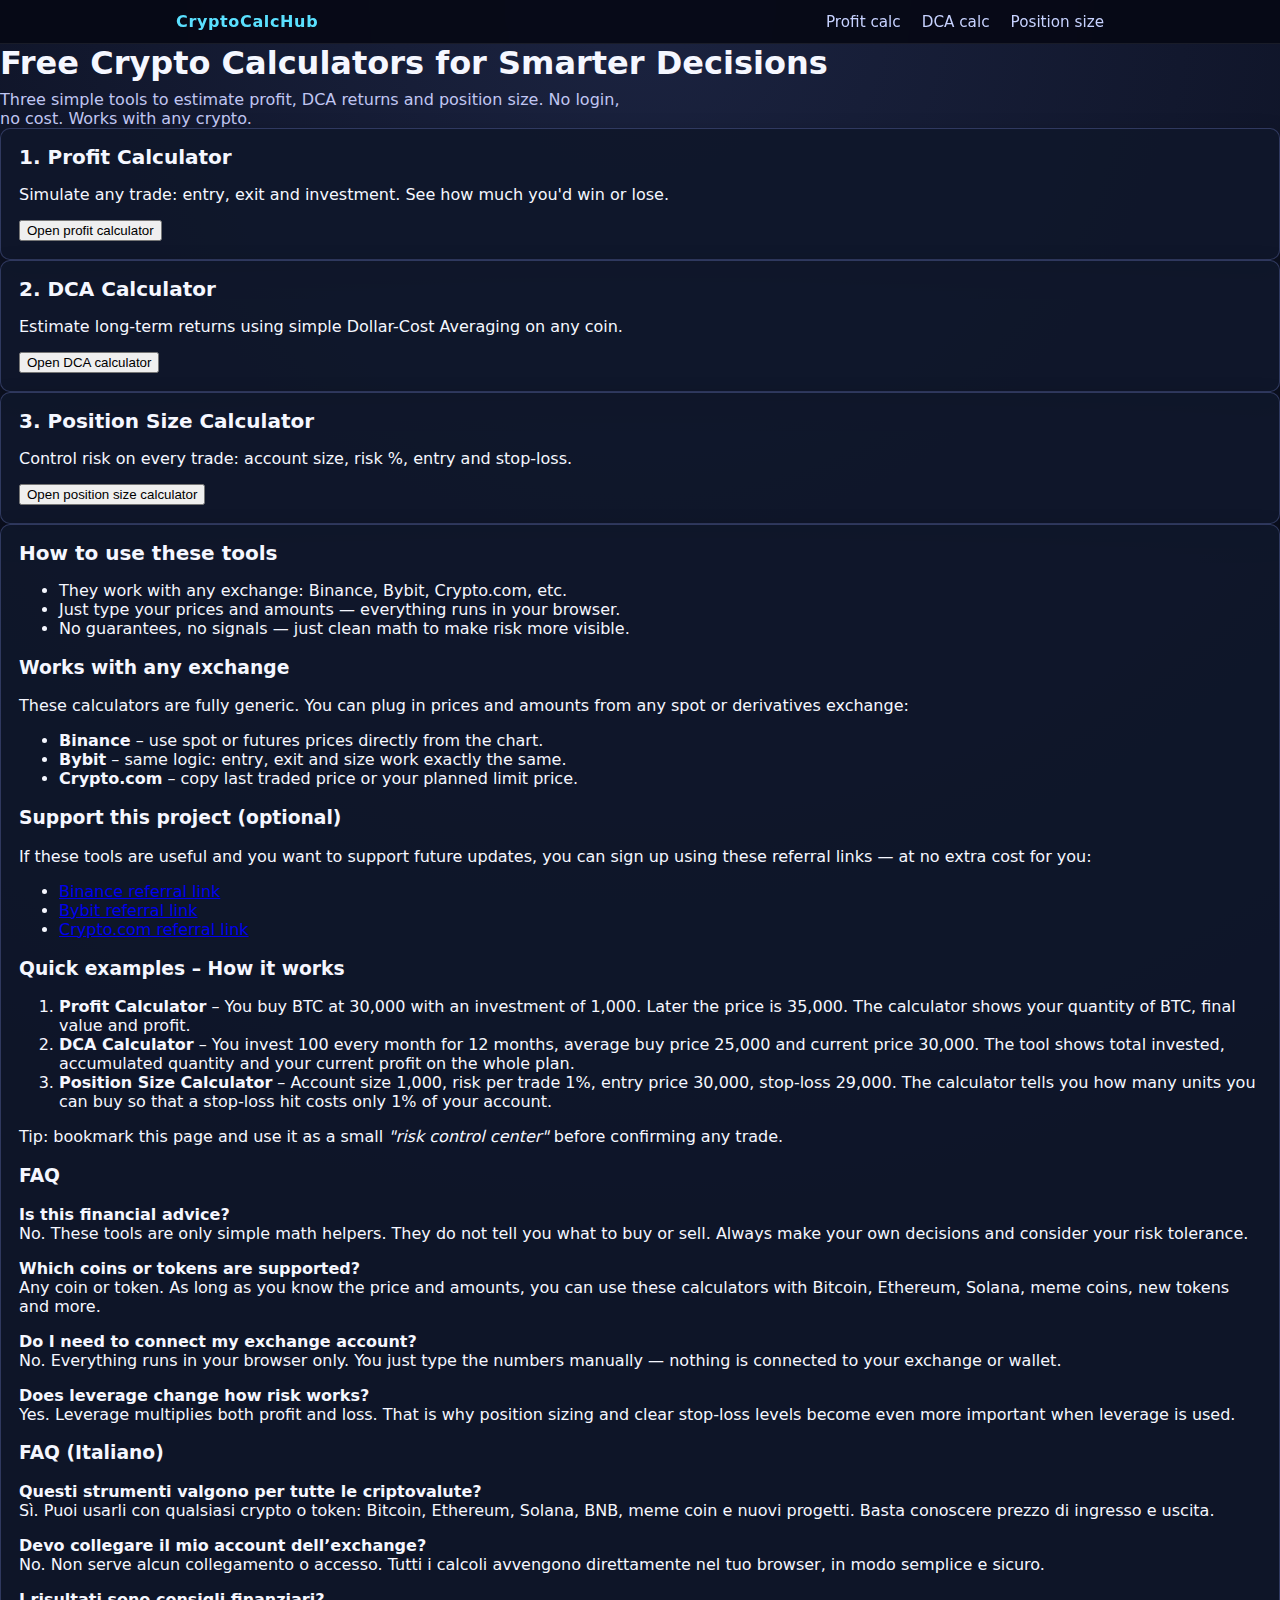
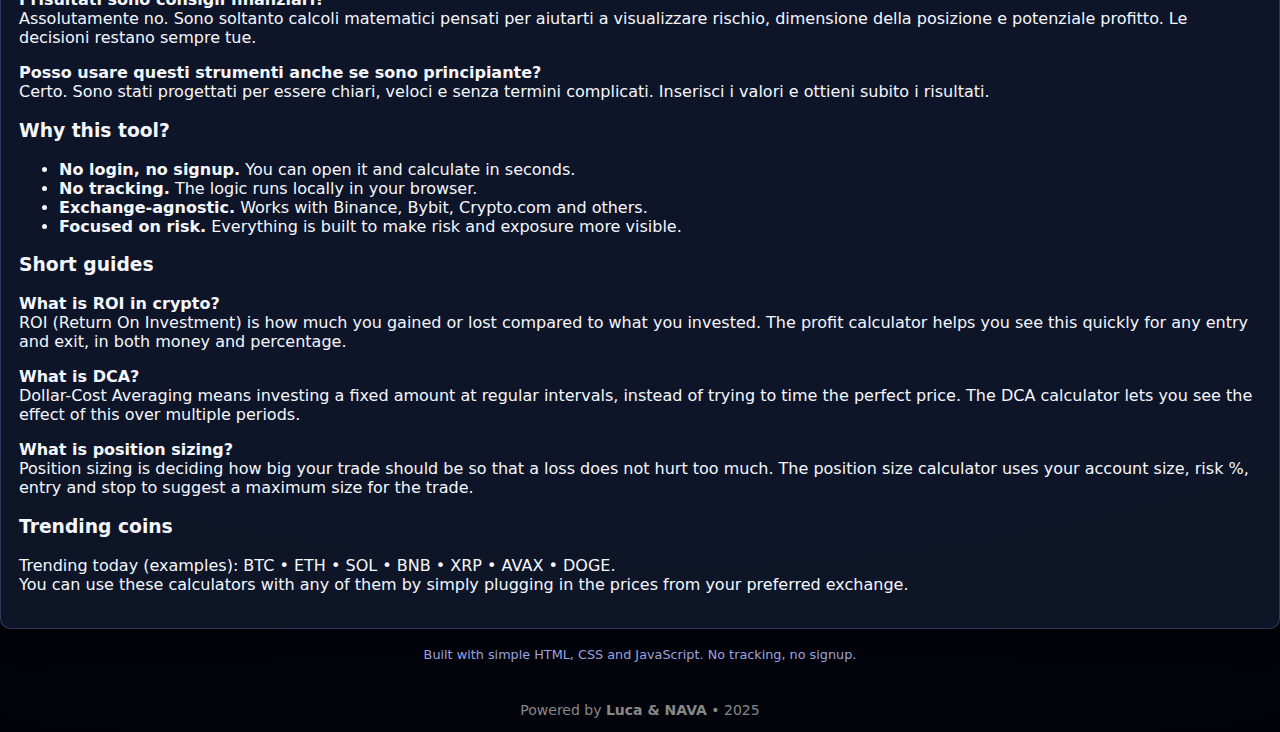
<file: index.html>
<!DOCTYPE html>
<html lang="en">
<head>
  <meta charset="UTF-8" />
  <title>CryptoCalcHub – Free Crypto Calculators</title>
  <meta name="description" content="Free crypto calculators to estimate profit, DCA returns and position sizing. No login, no cost. Works with any coin or token." />
  <meta name="viewport" content="width=device-width, initial-scale=1" />
  <link rel="stylesheet" href="style.css" />
</head>
<body class="page-dark">
  <header class="site-header">
    <div class="container header-inner">
      <a class="logo" href="index.html">CryptoCalcHub</a>

      <nav class="main-nav">
        <a href="profit-calculator.html">Profit calc</a>
        <a href="dca-calculator.html">DCA calc</a>
        <a href="position-size-calculator.html">Position size</a>
      </nav>
    </div>
  </header>

  <main class="site-main">
    <!-- HERO -->
    <section class="hero container">
      <h1>Free Crypto Calculators for Smarter Decisions</h1>
      <p class="hero-subtitle">
        Three simple tools to estimate profit, DCA returns and position size. No login, no cost.
        Works with any crypto.
      </p>
    </section>

    <!-- 3 CARDS -->
    <section class="container cards-row">
      <article class="card">
        <h2>1. Profit Calculator</h2>
        <p>
          Simulate any trade: entry, exit and investment. See how much you'd win or lose.
        </p>
        <button class="btn-primary" onclick="window.location.href='profit-calculator.html'">
          Open profit calculator
        </button>
      </article>

      <article class="card">
        <h2>2. DCA Calculator</h2>
        <p>
          Estimate long-term returns using simple Dollar-Cost Averaging on any coin.
        </p>
        <button class="btn-primary" onclick="window.location.href='dca-calculator.html'">
          Open DCA calculator
        </button>
      </article>

      <article class="card">
        <h2>3. Position Size Calculator</h2>
        <p>
          Control risk on every trade: account size, risk %, entry and stop-loss.
        </p>
        <button class="btn-primary" onclick="window.location.href='position-size-calculator.html'">
          Open position size calculator
        </button>
      </article>
    </section>

    <!-- HOW TO USE + EXCHANGES + REFERRAL + FAQ + GUIDES + TRENDING -->
    <section class="container info-section">
      <article class="card">
        <h2>How to use these tools</h2>
        <ul>
          <li>They work with any exchange: Binance, Bybit, Crypto.com, etc.</li>
          <li>Just type your prices and amounts — everything runs in your browser.</li>
          <li>No guarantees, no signals — just clean math to make risk more visible.</li>
        </ul>

        <h3>Works with any exchange</h3>
        <p>
          These calculators are fully generic. You can plug in prices and amounts from any spot
          or derivatives exchange:
        </p>
        <ul>
          <li><strong>Binance</strong> – use spot or futures prices directly from the chart.</li>
          <li><strong>Bybit</strong> – same logic: entry, exit and size work exactly the same.</li>
          <li><strong>Crypto.com</strong> – copy last traded price or your planned limit price.</li>
        </ul>

        <h3>Support this project (optional)</h3>
        <p>
          If these tools are useful and you want to support future updates, you can sign up
          using these referral links — at no extra cost for you:
        </p>
        <ul>
          <li>
            <a href="https://www.binance.com/activity/referral-entry/CPA?ref=CPA_00YGO7WMAO"
               target="_blank" rel="noopener">
              Binance referral link
            </a>
          </li>
          <li>
            <a href="https://www.bybit.eu/invite?ref=MAAP2VP"
               target="_blank" rel="noopener">
              Bybit referral link
            </a>
          </li>
          <li>
            <a href="https://crypto.com/app/buzcv9b879"
               target="_blank" rel="noopener">
              Crypto.com referral link
            </a>
          </li>
        </ul>

        <h3>Quick examples – How it works</h3>
        <ol>
          <li>
            <strong>Profit Calculator</strong> – You buy BTC at 30,000 with an investment of 1,000.
            Later the price is 35,000. The calculator shows your quantity of BTC, final value and profit.
          </li>
          <li>
            <strong>DCA Calculator</strong> – You invest 100 every month for 12 months, average buy
            price 25,000 and current price 30,000. The tool shows total invested, accumulated quantity
            and your current profit on the whole plan.
          </li>
          <li>
            <strong>Position Size Calculator</strong> – Account size 1,000, risk per trade 1%, entry
            price 30,000, stop-loss 29,000. The calculator tells you how many units you can buy so
            that a stop-loss hit costs only 1% of your account.
          </li>
        </ol>

        <p class="small-note">
          Tip: bookmark this page and use it as a small <em>"risk control center"</em> before confirming any trade.
        </p>

        <!-- FAQ SECTION -->
        <h3>FAQ</h3>
        <p>
          <strong>Is this financial advice?</strong><br />
          No. These tools are only simple math helpers. They do not tell you what to buy or sell.
          Always make your own decisions and consider your risk tolerance.
        </p>
        <p>
          <strong>Which coins or tokens are supported?</strong><br />
          Any coin or token. As long as you know the price and amounts, you can use these calculators
          with Bitcoin, Ethereum, Solana, meme coins, new tokens and more.
        </p>
        <p>
          <strong>Do I need to connect my exchange account?</strong><br />
          No. Everything runs in your browser only. You just type the numbers manually —
          nothing is connected to your exchange or wallet.
        </p>
        <p>
          <strong>Does leverage change how risk works?</strong><br />
          Yes. Leverage multiplies both profit and loss. That is why position sizing and
          clear stop-loss levels become even more important when leverage is used.
        </p>
<h3>FAQ (Italiano)</h3>

<p>
  <strong>Questi strumenti valgono per tutte le criptovalute?</strong><br />
  Sì. Puoi usarli con qualsiasi crypto o token: Bitcoin, Ethereum, Solana,
  BNB, meme coin e nuovi progetti. Basta conoscere prezzo di ingresso e uscita.
</p>

<p>
  <strong>Devo collegare il mio account dell’exchange?</strong><br />
  No. Non serve alcun collegamento o accesso. Tutti i calcoli avvengono
  direttamente nel tuo browser, in modo semplice e sicuro.
</p>

<p>
  <strong>I risultati sono consigli finanziari?</strong><br />
  Assolutamente no. Sono soltanto calcoli matematici pensati per aiutarti a
  visualizzare rischio, dimensione della posizione e potenziale profitto.
  Le decisioni restano sempre tue.
</p>

<p>
  <strong>Posso usare questi strumenti anche se sono principiante?</strong><br />
  Certo. Sono stati progettati per essere chiari, veloci e senza termini
  complicati. Inserisci i valori e ottieni subito i risultati.
</p>

        <!-- WHY THIS TOOL -->
        <h3>Why this tool?</h3>
        <ul>
          <li><strong>No login, no signup.</strong> You can open it and calculate in seconds.</li>
          <li><strong>No tracking.</strong> The logic runs locally in your browser.</li>
          <li><strong>Exchange-agnostic.</strong> Works with Binance, Bybit, Crypto.com and others.</li>
          <li><strong>Focused on risk.</strong> Everything is built to make risk and exposure more visible.</li>
        </ul>

        <!-- SHORT GUIDES / MINI-ARTICLES -->
        <h3>Short guides</h3>
        <p>
          <strong>What is ROI in crypto?</strong><br />
          ROI (Return On Investment) is how much you gained or lost compared to what you invested.
          The profit calculator helps you see this quickly for any entry and exit, in both money
          and percentage.
        </p>
        <p>
          <strong>What is DCA?</strong><br />
          Dollar-Cost Averaging means investing a fixed amount at regular intervals, instead of
          trying to time the perfect price. The DCA calculator lets you see the effect of this
          over multiple periods.
        </p>
        <p>
          <strong>What is position sizing?</strong><br />
          Position sizing is deciding how big your trade should be so that a loss does not hurt
          too much. The position size calculator uses your account size, risk %, entry and stop
          to suggest a maximum size for the trade.
        </p>

        <!-- TRENDING COINS -->
        <h3>Trending coins</h3>
        <p>
          Trending today (examples): BTC • ETH • SOL • BNB • XRP • AVAX • DOGE.<br />
          You can use these calculators with any of them by simply plugging in the prices
          from your preferred exchange.
        </p>
      </article>
    </section>
  </main>

  <footer class="site-footer">
  <div class="container footer-inner">
    <p>Built with simple HTML, CSS and JavaScript. No tracking, no signup.</p>
    <p style="text-align:center; margin-top:40px; font-size:14px; color:#888;">
    Powered by <strong>Luca &amp; NAVA</strong> • 2025
</p>

  </div>
</footer>


  <script src="scripts.js"></script>
</body>
</html>
</file>
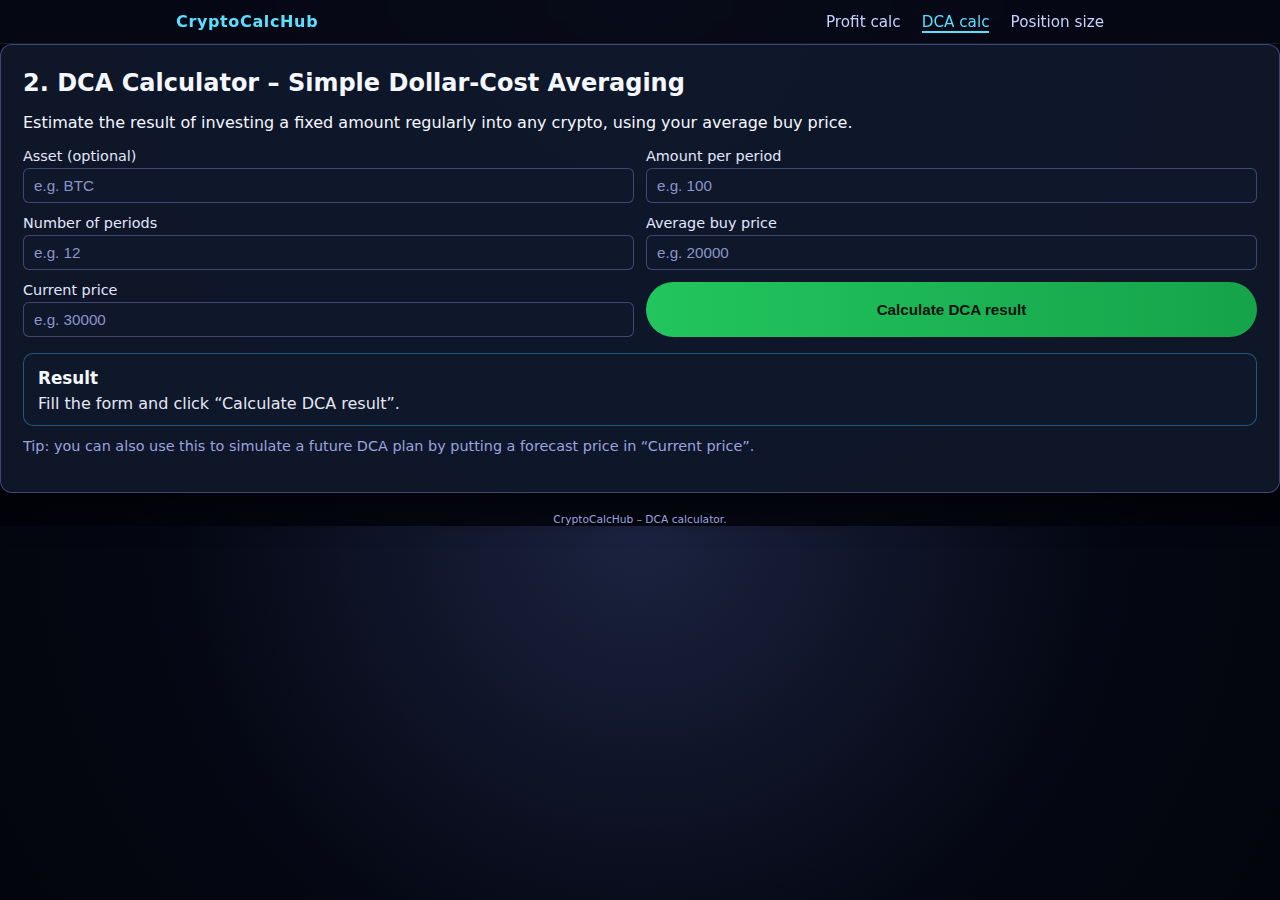
<file: dca-calculator.html>
<!DOCTYPE html>
<html lang="en">
<head>
  <meta charset="UTF-8" />
  <title>DCA Calculator – CryptoCalcHub</title>
  <meta name="description" content="Free DCA (Dollar-Cost Averaging) calculator for crypto. Estimate returns of regular investments over time." />
  <meta name="viewport" content="width=device-width, initial-scale=1" />
  <link rel="stylesheet" href="style.css" />
</head>
<body class="page-dark">
  <header class="site-header">
    <div class="container header-inner">
      <a href="index.html" class="logo">CryptoCalcHub</a>
      <nav class="main-nav">
        <a href="profit-calculator.html">Profit calc</a>
        <a href="dca-calculator.html" class="active">DCA calc</a>
        <a href="position-size-calculator.html">Position size</a>
      </nav>
    </div>
  </header>

  <main class="container">
    <section class="tool-card">
      <h1>2. DCA Calculator – Simple Dollar-Cost Averaging</h1>
      <p>
        Estimate the result of investing a fixed amount regularly into any crypto, using your average buy price.
      </p>

      <form id="dca-form" class="form-grid">
        <label>
          Asset (optional)
          <input id="dca-asset" type="text" placeholder="e.g. BTC" />
        </label>

        <label>
          Amount per period
          <input id="dca-amount" type="text" inputmode="decimal" placeholder="e.g. 100" />
        </label>

        <label>
          Number of periods
          <input id="dca-periods" type="text" inputmode="decimal" placeholder="e.g. 12" />
        </label>

        <label>
          Average buy price
          <input id="dca-average-price" type="text" inputmode="decimal" placeholder="e.g. 20000" />
        </label>

        <label>
          Current price
          <input id="dca-current-price" type="text" inputmode="decimal" placeholder="e.g. 30000" />
        </label>

        <button type="submit" class="btn btn-primary full">Calculate DCA result</button>
      </form>

      <div id="dca-result" class="result-card">
        <h2>Result</h2>
        <p class="muted">Fill the form and click “Calculate DCA result”.</p>
      </div>

      <p class="tip">
        Tip: you can also use this to simulate a future DCA plan by putting a forecast price in “Current price”.
      </p>
    </section>
  </main>

  <footer class="site-footer">
    <div class="container">
      <small>CryptoCalcHub – DCA calculator.</small>
    </div>
  </footer>

  <script src="script.js"></script>
</body>
</html>
</file>
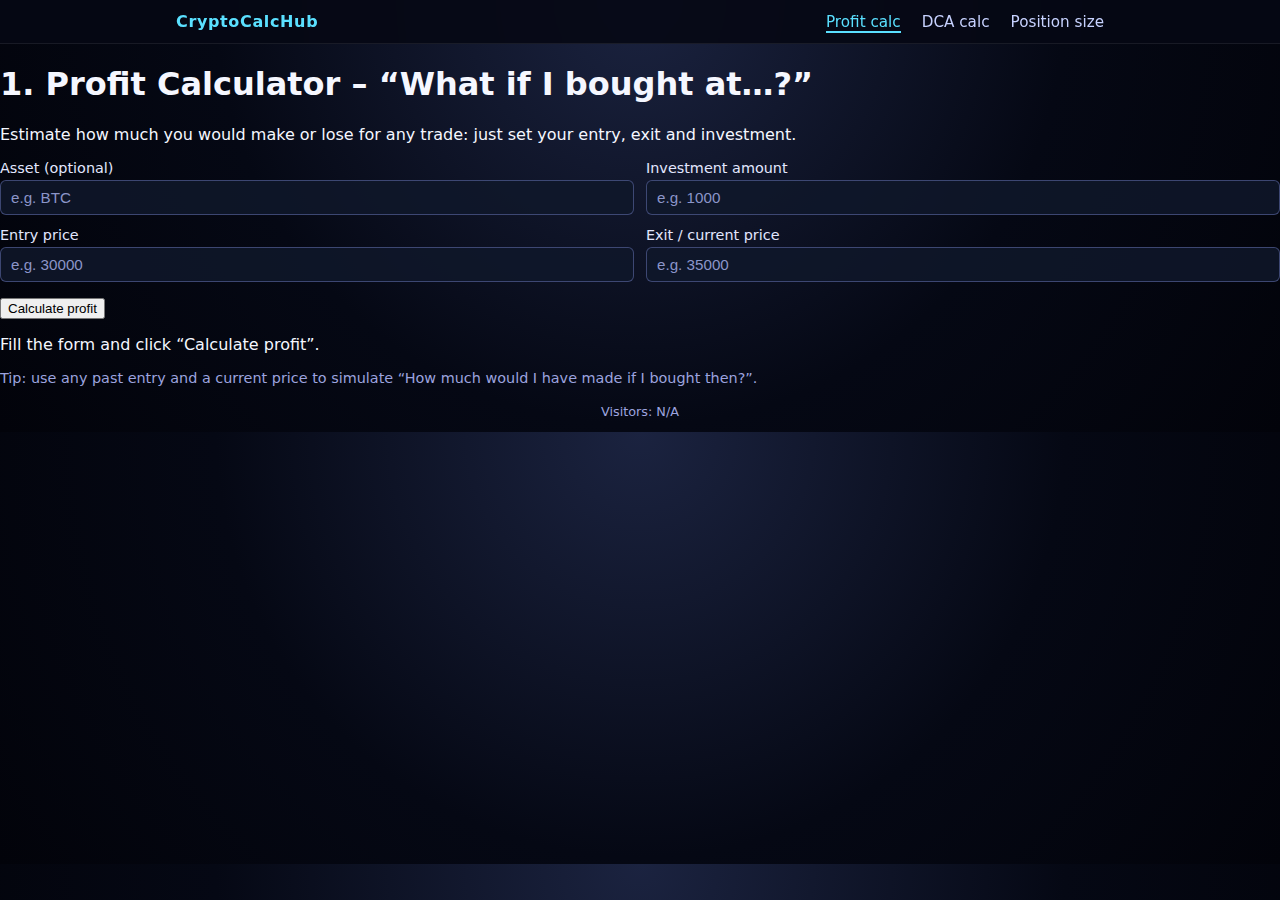
<file: profit-calculator.html>
<!DOCTYPE html>
<html lang="en">
<head>
  <meta charset="UTF-8" />
  <title>Profit Calculator – CryptoCalcHub</title>
  <meta name="description" content="Free crypto profit calculator. See how much you would make or lose on any trade." />
  <meta name="viewport" content="width=device-width, initial-scale=1" />
  <link rel="stylesheet" href="style.css" />
  <script src="script.js" defer></script>
</head>
<body class="page-tool">
  <header class="site-header">
    <div class="header-inner">
      <a href="index.html" class="logo">CryptoCalcHub</a>
      <nav class="main-nav">
        <a href="profit-calculator.html" class="active">Profit calc</a>
        <a href="dca-calculator.html">DCA calc</a>
        <a href="position-size-calculator.html">Position size</a>
      </nav>
    </div>
  </header>

  <main class="page-main">
    <section class="tool-panel">
      <h1>1. Profit Calculator – “What if I bought at…?”</h1>
      <p class="tool-sub">
        Estimate how much you would make or lose for any trade: just set your entry, exit and investment.
      </p>

      <div class="form-grid">
        <label>
          Asset (optional)
          <input id="profit-asset" type="text" placeholder="e.g. BTC" />
        </label>

        <label>
          Investment amount
          <input id="profit-investment" type="number" step="0.01" placeholder="e.g. 1000" />
        </label>

        <label>
          Entry price
          <input id="profit-entry" type="number" step="0.01" placeholder="e.g. 30000" />
        </label>

        <label>
          Exit / current price
          <input id="profit-exit" type="number" step="0.01" placeholder="e.g. 35000" />
        </label>
      </div>

      <button id="btn-profit" class="btn-primary full-width">Calculate profit</button>

      <div class="result-box" id="profit-result">
        <p>Fill the form and click “Calculate profit”.</p>
      </div>

      <p class="tip">
        Tip: use any past entry and a current price to simulate “How much would I have made if I bought then?”.
      </p>
    </section>
  </main>

  <footer class="site-footer">
    <p id="visitor-counter">Visitors: N/A</p>
  </footer>
</body>
</html>
</file>
<file: style.css>
/* Basic layout */
*,
*::before,
*::after {
  box-sizing: border-box;
}

body {
  margin: 0;
  font-family: system-ui, -apple-system, BlinkMacSystemFont, "Segoe UI", sans-serif;
  background: radial-gradient(circle at top, #1b2340 0, #050814 55%, #02030a 100%);
  color: #f5f7ff;
}

.main {
  max-width: 960px;
  margin: 0 auto;
  padding: 32px 16px 40px;
}

/* Header */
.site-header {
  border-bottom: 1px solid rgba(255, 255, 255, 0.08);
  background: rgba(5, 8, 20, 0.9);
  backdrop-filter: blur(10px);
}

.header-inner {
  max-width: 960px;
  margin: 0 auto;
  padding: 12px 16px;
  display: flex;
  align-items: center;
  justify-content: space-between;
}

.logo {
  font-weight: 700;
  color: #5ae0ff;
  text-decoration: none;
  letter-spacing: 0.04em;
}

.main-nav a {
  color: #c7d2ff;
  text-decoration: none;
  margin-left: 16px;
  font-size: 0.95rem;
}

.main-nav a:hover {
  color: #ffffff;
}

.main-nav a.active {
  color: #5ae0ff;
  border-bottom: 2px solid #5ae0ff;
}

/* Home hero */
.hero h1 {
  font-size: 2rem;
  margin: 0 0 8px;
}

.hero-subtitle {
  max-width: 640px;
  margin: 0;
  color: #c0c6f2;
}

/* Cards */
.cards {
  display: grid;
  gap: 16px;
  margin-top: 24px;
}

.card {
  background: rgba(15, 23, 42, 0.92);
  border-radius: 10px;
  padding: 16px 18px 18px;
  box-shadow: 0 12px 25px rgba(0, 0, 0, 0.45);
  border: 1px solid rgba(148, 163, 255, 0.25);
}

.card h2 {
  margin-top: 0;
  margin-bottom: 4px;
  font-size: 1.25rem;
}

.card-text {
  margin-top: 0;
  margin-bottom: 12px;
  color: #d2d7ff;
}

/* Tool pages */
.tool-card {
  background: rgba(15, 23, 42, 0.95);
  border-radius: 12px;
  padding: 20px 18px 22px;
  box-shadow: 0 16px 32px rgba(0, 0, 0, 0.55);
  border: 1px solid rgba(148, 163, 255, 0.35);
}

.tool-card h1 {
  margin-top: 0;
  font-size: 1.5rem;
}

.tool-subtitle {
  margin-top: 4px;
  margin-bottom: 16px;
  color: #c0c6f2;
}

.form-grid {
  display: grid;
  gap: 12px;
  margin-bottom: 16px;
}

label {
  font-size: 0.9rem;
  color: #e2e7ff;
  display: flex;
  flex-direction: column;
  gap: 4px;
}

input[type="text"],
input[type="number"] {
  border-radius: 6px;
  border: 1px solid rgba(148, 163, 255, 0.35);
  padding: 8px 10px;
  background: rgba(15, 23, 42, 0.85);
  color: #f5f7ff;
  font-size: 0.95rem;
}

input::placeholder {
  color: #8b95c9;
}

/* Buttons */
.btn {
  display: inline-block;
  padding: 8px 16px;
  border-radius: 999px;
  border: none;
  background: linear-gradient(90deg, #22c55e, #16a34a);
  color: #021210;
  font-weight: 600;
  text-decoration: none;
  font-size: 0.95rem;
  cursor: pointer;
}

.btn-full {
  width: 100%;
  text-align: center;
}

.btn:hover {
  filter: brightness(1.06);
}

/* Results */
.result-card {
  margin-top: 16px;
  padding: 14px 14px 12px;
  background: rgba(15, 23, 42, 0.9);
  border-radius: 10px;
  border: 1px solid rgba(56, 189, 248, 0.4);
}

.result-card h2 {
  margin-top: 0;
  margin-bottom: 6px;
  font-size: 1.05rem;
}

.result-card p {
  margin: 0;
  color: #e5e7f5;
}

.result-highlight {
  font-weight: 600;
}

.tip {
  margin-top: 12px;
  font-size: 0.9rem;
  color: #9ca3df;
}

/* Info & footer */
.info {
  margin-top: 24px;
  background: rgba(15, 23, 42, 0.9);
  border-radius: 10px;
  padding: 14px 16px;
  border: 1px solid rgba(148, 163, 255, 0.25);
}

.info h3 {
  margin-top: 0;
}

.info ul {
  margin: 8px 0 8px 18px;
  padding: 0;
}

.disclaimer {
  margin-top: 6px;
  font-size: 0.85rem;
  color: #9ca3df;
}

.site-footer {
  margin-top: 18px;
  text-align: center;
  font-size: 0.8rem;
  color: #9ca3df;
}

/* Visitor badge */
.visitor-badge {
  display: inline-block;
  padding: 4px 10px;
  border-radius: 999px;
  background: rgba(15, 118, 110, 0.3);
  border: 1px solid rgba(45, 212, 191, 0.6);
}

/* Responsive */
@media (min-width: 720px) {
  .cards {
    grid-template-columns: repeat(3, minmax(0, 1fr));
  }

  .form-grid {
    grid-template-columns: repeat(2, minmax(0, 1fr));
  }

  .tool-card {
    padding: 24px 22px 24px;
  }
}
</file>
